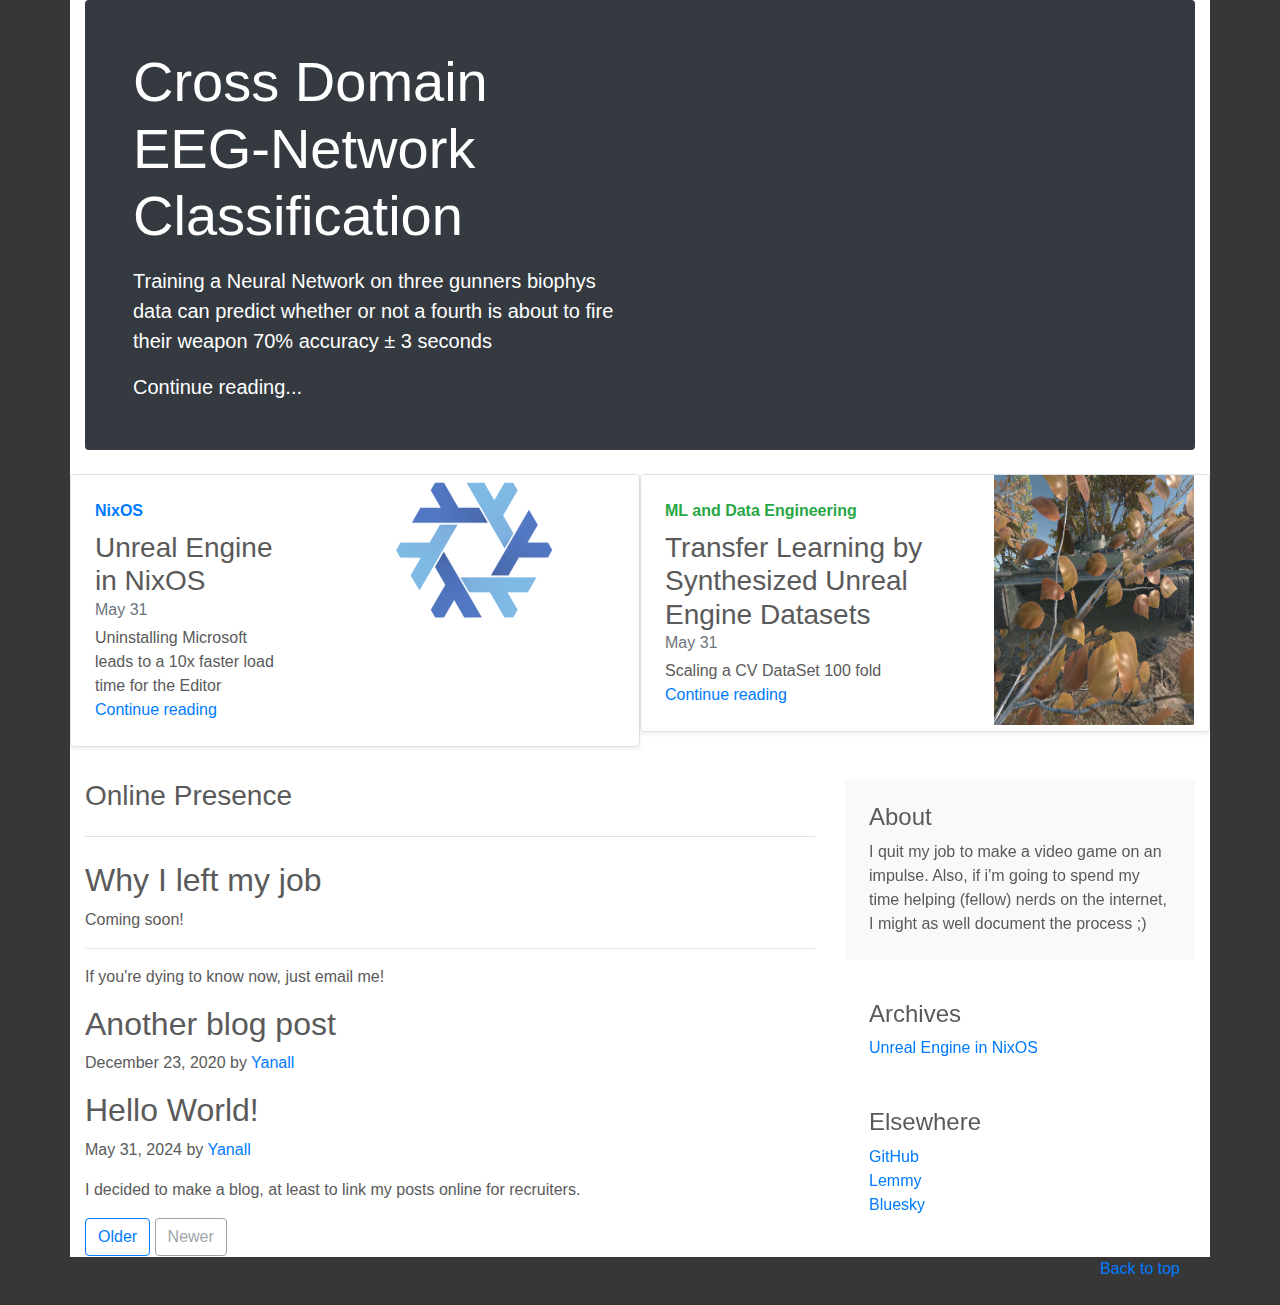
<file: Blog.html>
<!DOCTYPE html>
<html lang="en" dir="ltr">
  <head>

  <!-- Google tag (gtag.js) -->
  <script async src="https://www.googletagmanager.com/gtag/js?id=G-9GJBK83TLV"></script>
  <script>
    window.dataLayer = window.dataLayer || [];
    function gtag(){dataLayer.push(arguments);}
    gtag('js', new Date());
  
    gtag('config', 'G-9GJBK83TLV');
  </script>

    <link rel="stylesheet" href="https://cdn.jsdelivr.net/npm/bootstrap@4.3.1/dist/css/bootstrap.min.css" integrity="sha384-ggOyR0iXCbMQv3Xipma34MD+dH/1fQ784/j6cY/iJTQUOhcWr7x9JvoRxT2MZw1T" crossorigin="anonymous">
    <link href="css/carousel.css" rel="stylesheet">

    <meta name="viewport" content="width=device-width, initial-scale=1, shrink-to-fit=no">
    <meta charset="UTF-8">
    <title> About </title>
  </head>

<style>
.bd-placeholder-img {
	ont-sizet-anchor: middle;
	-webkit-user-select: none;
	-moz-user none;
	-ms-user        user-select: none;
}
      @media (min-width: 768px) {
	      .bd-placeholder-img 
	      { 
		      font-size: 3.5rem;
	      }
      }
</style>

<main role="main" class="container">
  <div class="p-4 p-md-5 mb-4 text-white rounded bg-dark">
    <div class="col-md-6 px-0">
      <h1 class="display-4 fst-italic">Cross Domain EEG-Network Classification </h1>
      <p class="lead my-3"> Training a Neural Network on three gunners biophys data can predict whether or not a fourth is about to fire their weapon 70% accuracy ± 3 seconds</p>
      <p class="lead mb-0"><a href="#" class="text-white fw-bold">Continue reading...</a></p>
    </div>
   </div>

  <div class="row mb-2">
    <div class="col-md-6">
      <div class="row g-0 border rounded overflow-hidden flex-md-row mb-4 shadow-sm h-md-250 position-relative">
        <div class="col p-4 d-flex flex-column position-static">
          <strong class="d-inline-block mb-2 text-primary">NixOS</strong>
          <h3 class="mb-0">Unreal Engine in NixOS</h3>
          <div class="mb-1 text-muted">May 31</div>
          <p class="card-text mb-auto"> Uninstalling Microsoft leads to a 10x faster load time for the Editor </p>
          <a href="#" class="stretched-link">Continue reading</a>
        </div>
        <div class="col-auto d-none d-lg-block">
          <img src=./images/flake.png class="bd-placeholder-img" width="300" height="150" xmlns="http://www.w3.org/2000/svg" role="img" aria-label="Placeholder: Thumbnail" preserveAspectRatio="xMidYMid slice" focusable="false"><title>Placeholder</title><rect width="100%" height="100%" fill="#55595c"></rect><text x="50%" y="50%" fill="#eceeef" dy=".3em">

        </div>
      </div>
    </div>
    <div class="col-md-6">
      <div class="row g-0 border rounded overflow-hidden flex-md-row mb-4 shadow-sm h-md-250 position-relative">
        <div class="col p-4 d-flex flex-column position-static">
          <strong class="d-inline-block mb-2 text-success">ML and Data Engineering</strong>
	  <h3 class="mb-0"> Transfer Learning by Synthesized Unreal Engine Datasets </h3>
          <div class="mb-1 text-muted">May 31</div>
          <p class="mb-auto">Scaling a CV DataSet 100 fold </p>
          <a href="#" class="stretched-link">Continue reading</a>
        </div>
        <div class="col-auto d-none d-lg-block">
          <img src=./images/mask.gif class="bd-placeholder-img" width="200" height="250" xmlns="http://www.w3.org/2000/svg" role="img" aria-label="Placeholder: Thumbnail" preserveAspectRatio="xMidYMid slice" focusable="false"><title>Placeholder</title><rect width="100%" height="100%" fill="#55595c"></rect><text x="50%" y="50%" fill="#eceeef" dy=".3em">
        </div>
      </div>
    </div>
  </div>

  <div class="row g-5">
    <div class="col-md-8">
      <h3 class="pb-4 mb-4 fst-italic border-bottom">
        Online Presence
      </h3>

      <article class="blog-post" >
        <h2 class="blog-post-title">Why I left my job</h2>

	<p> Coming soon!</p>

        <hr>
	<p>If you're dying to know now, just email me!</p>
      </article>

      <article class="blog-post">
        <h2 class="blog-post-title">Another blog post</h2>
        <p class="blog-post-meta">December 23, 2020 by <a href="#">Yanall</a></p>
      </article>

      <article class="blog-post">
        <h2 class="blog-post-title">Hello World!</h2>
        <p class="blog-post-meta">May 31, 2024 by <a href="#">Yanall</a></p>

	<p> I decided to make a blog, at least to link my posts online for recruiters. </p>
      </article>

      <nav class="blog-pagination" aria-label="Pagination">
        <a class="btn btn-outline-primary" href="#">Older</a>
        <a class="btn btn-outline-secondary disabled" href="#" tabindex="-1" aria-disabled="true">Newer</a>
      </nav>

    </div>

    <div class="col-md-4">
      <div class="position-sticky" style="top: 2rem;">
        <div class="p-4 mb-3 bg-light rounded">
          <h4 class="fst-italic">About</h4>
          <p class="mb-0">I quit my job to make a video game on an impulse. Also, if i'm going to spend my time helping (fellow) nerds on the internet, I might as well document the process ;)</p>
        </div>
        <div class="p-4">
          <h4 class="fst-italic">Archives</h4>
          <ol class="list-unstyled mb-0">
            <li><a href="https://infosec.pub/post/11065287">Unreal Engine in NixOS</a></li>
          </ol>
        </div>

        <div class="p-4">
          <h4 class="fst-italic">Elsewhere</h4>
          <ol class="list-unstyled">
            <li><a href="https://github.com/Yanall-Boutros">GitHub</a></li>
            <li><a href="https://infosec.pub/u/yboutros">Lemmy</a></li>
            <li><a href="https://bsky.app/profile/yanallboutros.bsky.social">Bluesky</a></li>
          </ol>
        </div>
      </div>
    </div>
  </div>
</div><!-- /.container -->


<!-- FOOTER -->
<footer class="container">
  <p class="float-right"><a href="#">Back to top</a></p>
</footer>
</main>
<script src="https://code.jquery.com/jquery-3.3.1.slim.min.js" integrity="sha384-q8i/X+965DzO0rT7abK41JStQIAqVgRVzpbzo5smXKp4YfRvH+8abtTE1Pi6jizo" crossorigin="anonymous"></script>
    <script src="https://cdn.jsdelivr.net/npm/popper.js@1.14.7/dist/umd/popper.min.js" integrity="sha384-UO2eT0CpHqdSJQ6hJty5KVphtPhzWj9WO1clHTMGa3JDZwrnQq4sF86dIHNDz0W1" crossorigin="anonymous"></script>
    <script src="https://cdn.jsdelivr.net/npm/bootstrap@4.3.1/dist/js/bootstrap.min.js" integrity="sha384-JjSmVgyd0p3pXB1rRibZUAYoIIy6OrQ6VrjIEaFf/nJGzIxFDsf4x0xIM+B07jRM" crossorigin="anonymous"></script>
</html>
</file>
<file: css/carousel.css>
/* GLOBAL STYLES
-------------------------------------------------- */
/* Padding below the footer and lighter body text */

body {
  padding-bottom: 3rem;
  color: #5a5a5a;
  background-color: #373737;
}


/* CUSTOMIZE THE CAROUSEL
-------------------------------------------------- */

/* Carousel base class */
.carousel {
  margin-bottom: 4rem;
  box-shadow: 1px 1px 2px 1px rgba(0,0,0,.8);
}
/* Since positioning the image, we need to help out the caption */
.carousel-caption {
  bottom: 3rem;
  z-index: 10;
}

/* Declare heights because of positioning of img element */
.carousel-item {
  height: 32rem;
}
.carousel-item > img {
  position: absolute;
  top: 0;
  left: 0;
  min-width: 100%;
  height: 32rem;

}

.container {
  background-color: white;
}

/* MARKETING CONTENT
-------------------------------------------------- */

/* Center align the text within the three columns below the carousel */
.marketing .col-lg-4 {
  margin-bottom: 1.5rem;
  text-align: center;
}
.marketing h2 {
  font-weight: 400;
}
.marketing .col-lg-4 p {
  margin-right: .75rem;
  margin-left: .75rem;
}

/* Featurettes
------------------------- */

.featurette-divider {
  margin: 5rem 0; /* Space out the Bootstrap <hr> more */
}

/* Thin out the marketing headings */
.featurette-heading {
  font-weight: 300;
  line-height: 1;
  letter-spacing: -.05rem;
}


/* RESPONSIVE CSS
-------------------------------------------------- */

@media (min-width: 40em) {
  /* Bump up size of carousel content */
  .carousel-caption p {
    margin-bottom: 1.25rem;
    font-size: 1.25rem;
    line-height: 1.4;
  }

  .featurette-heading {
    font-size: 50px;
  }
}

@media (min-width: 62em) {
  .featurette-heading {
    margin-top: 7rem;
  }
}
</file>
